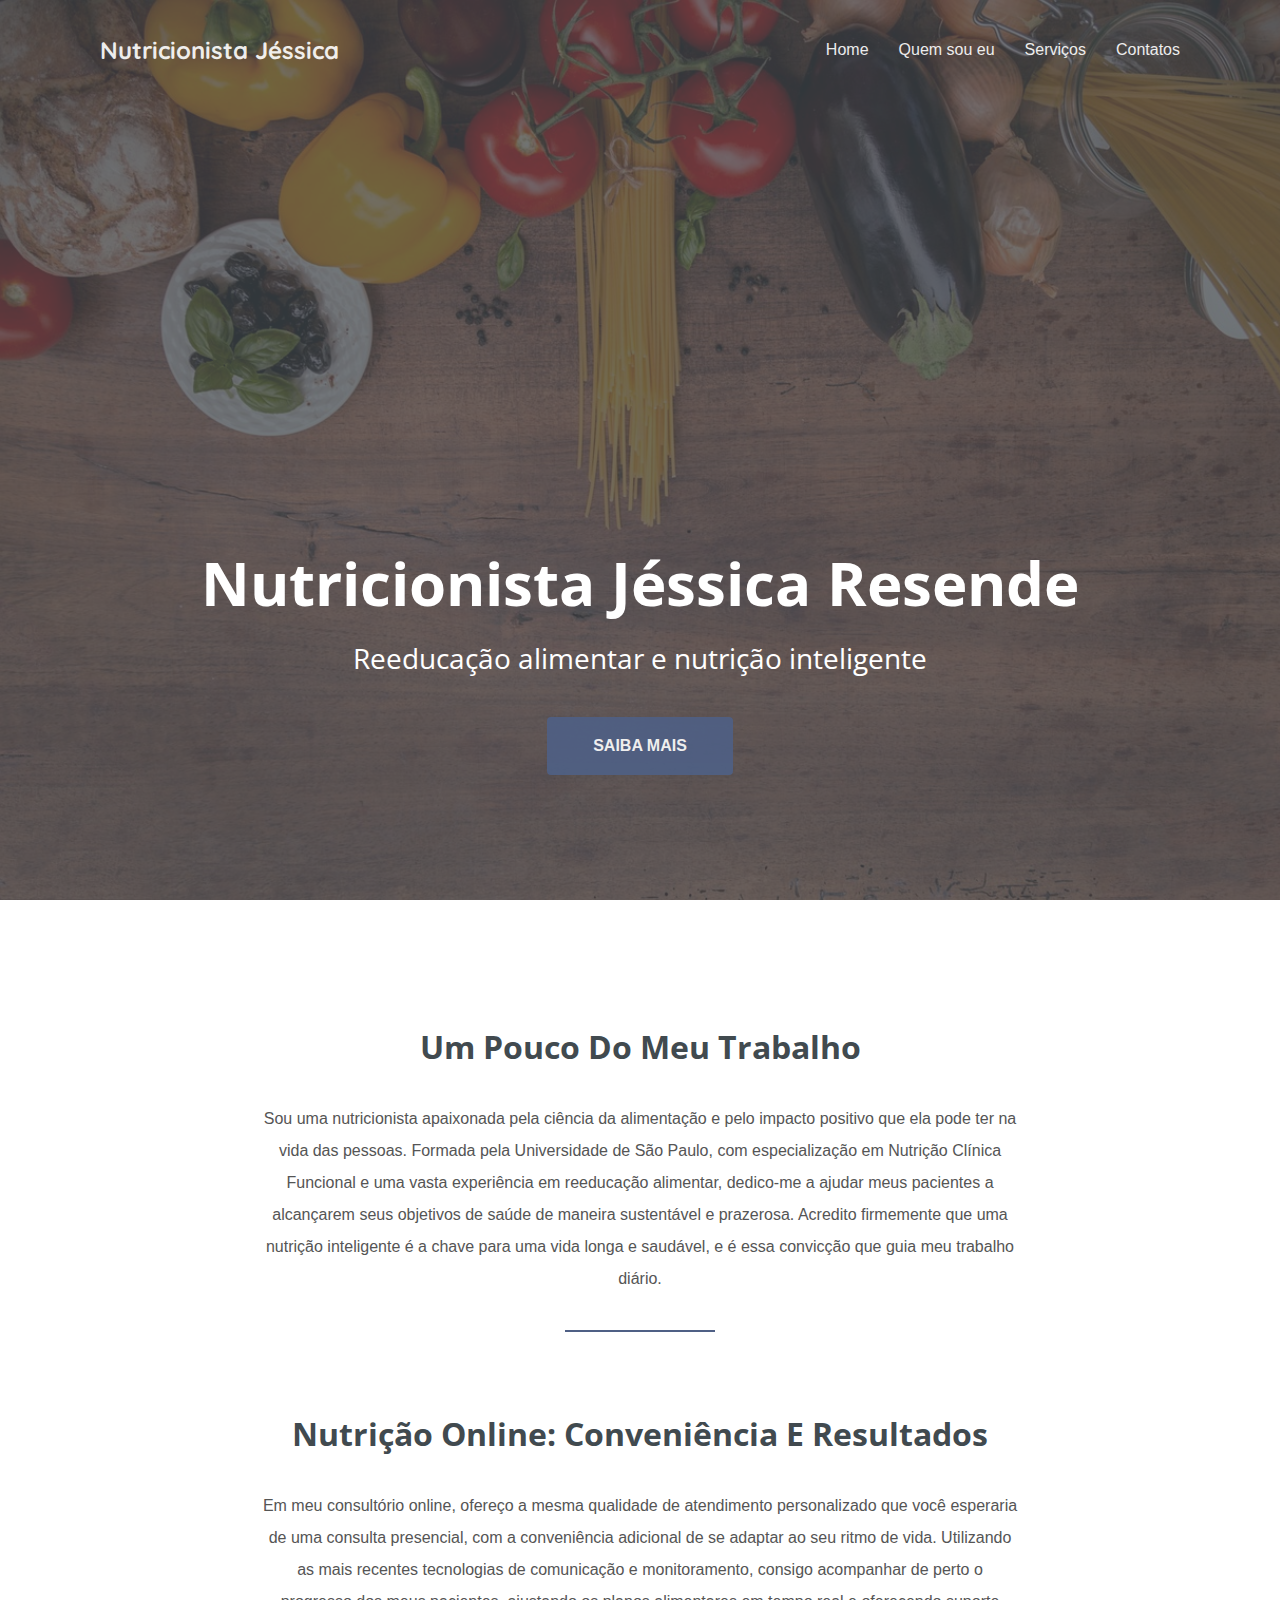
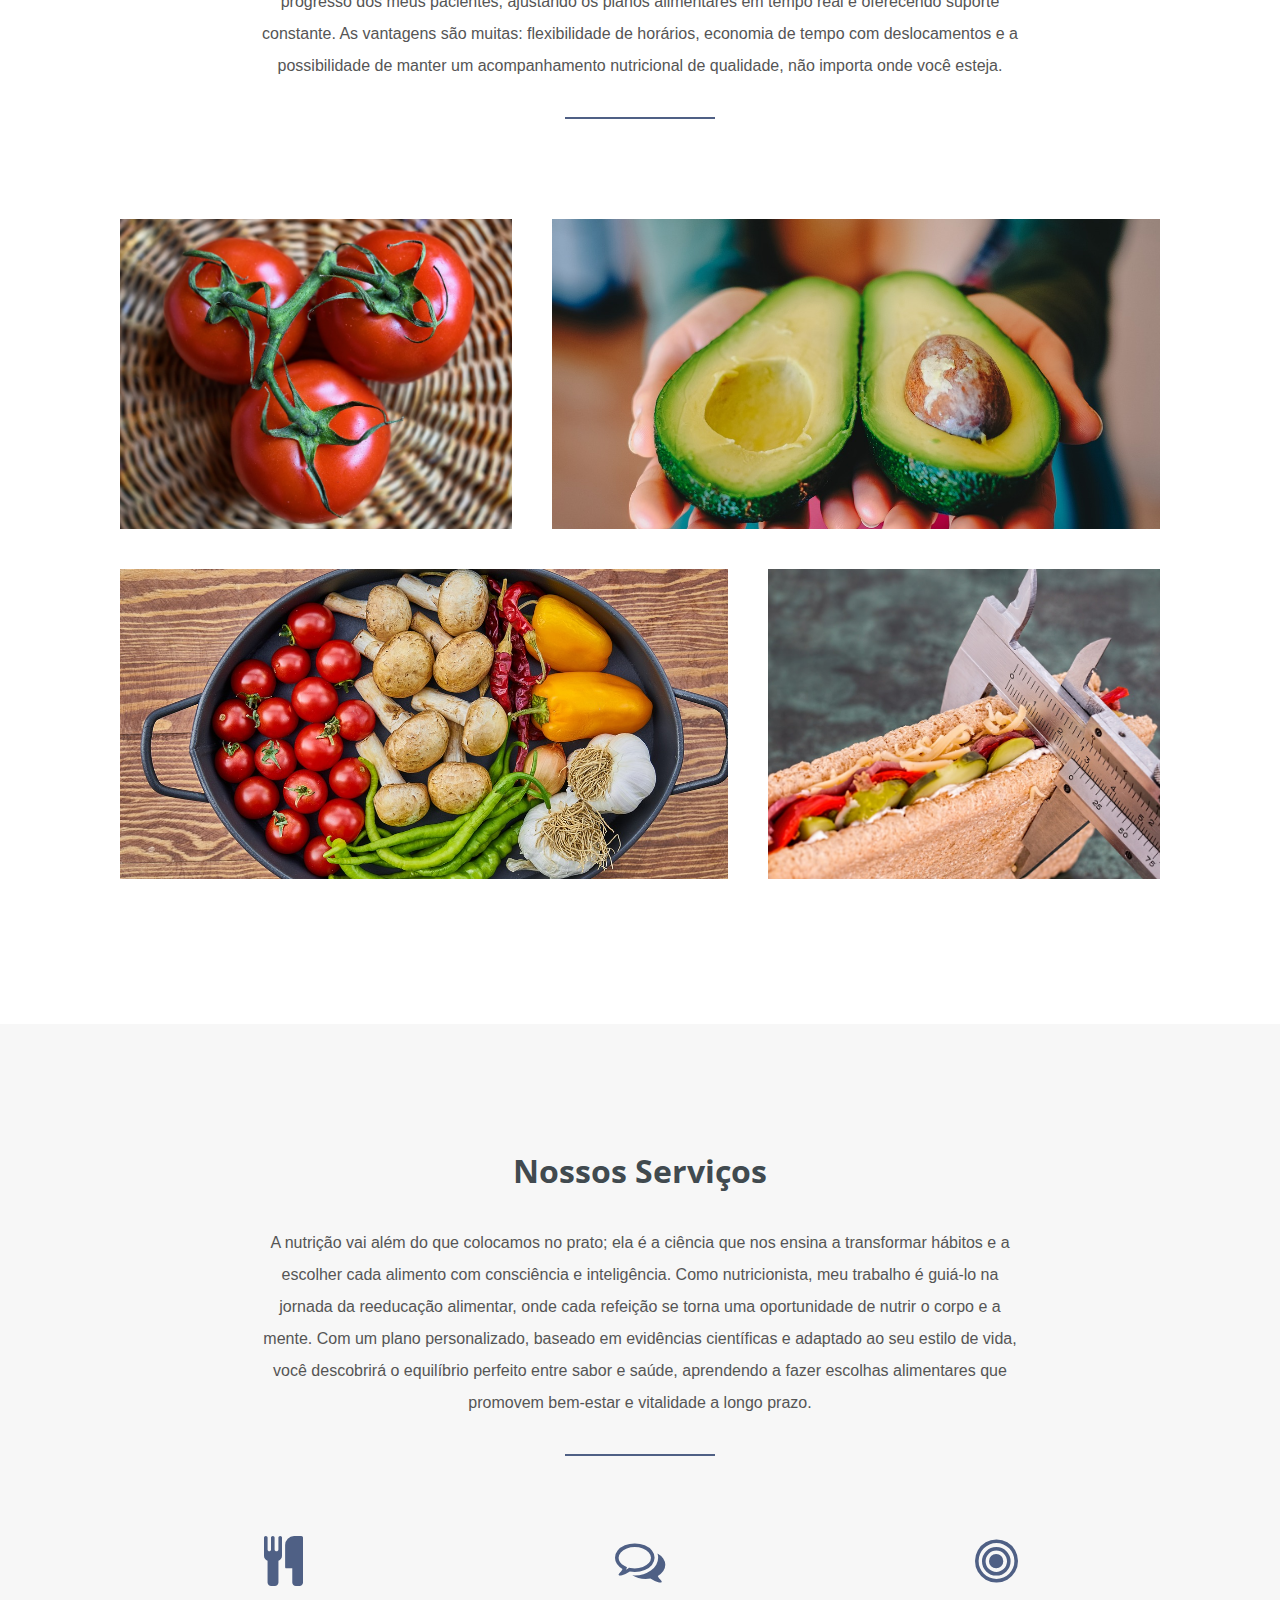
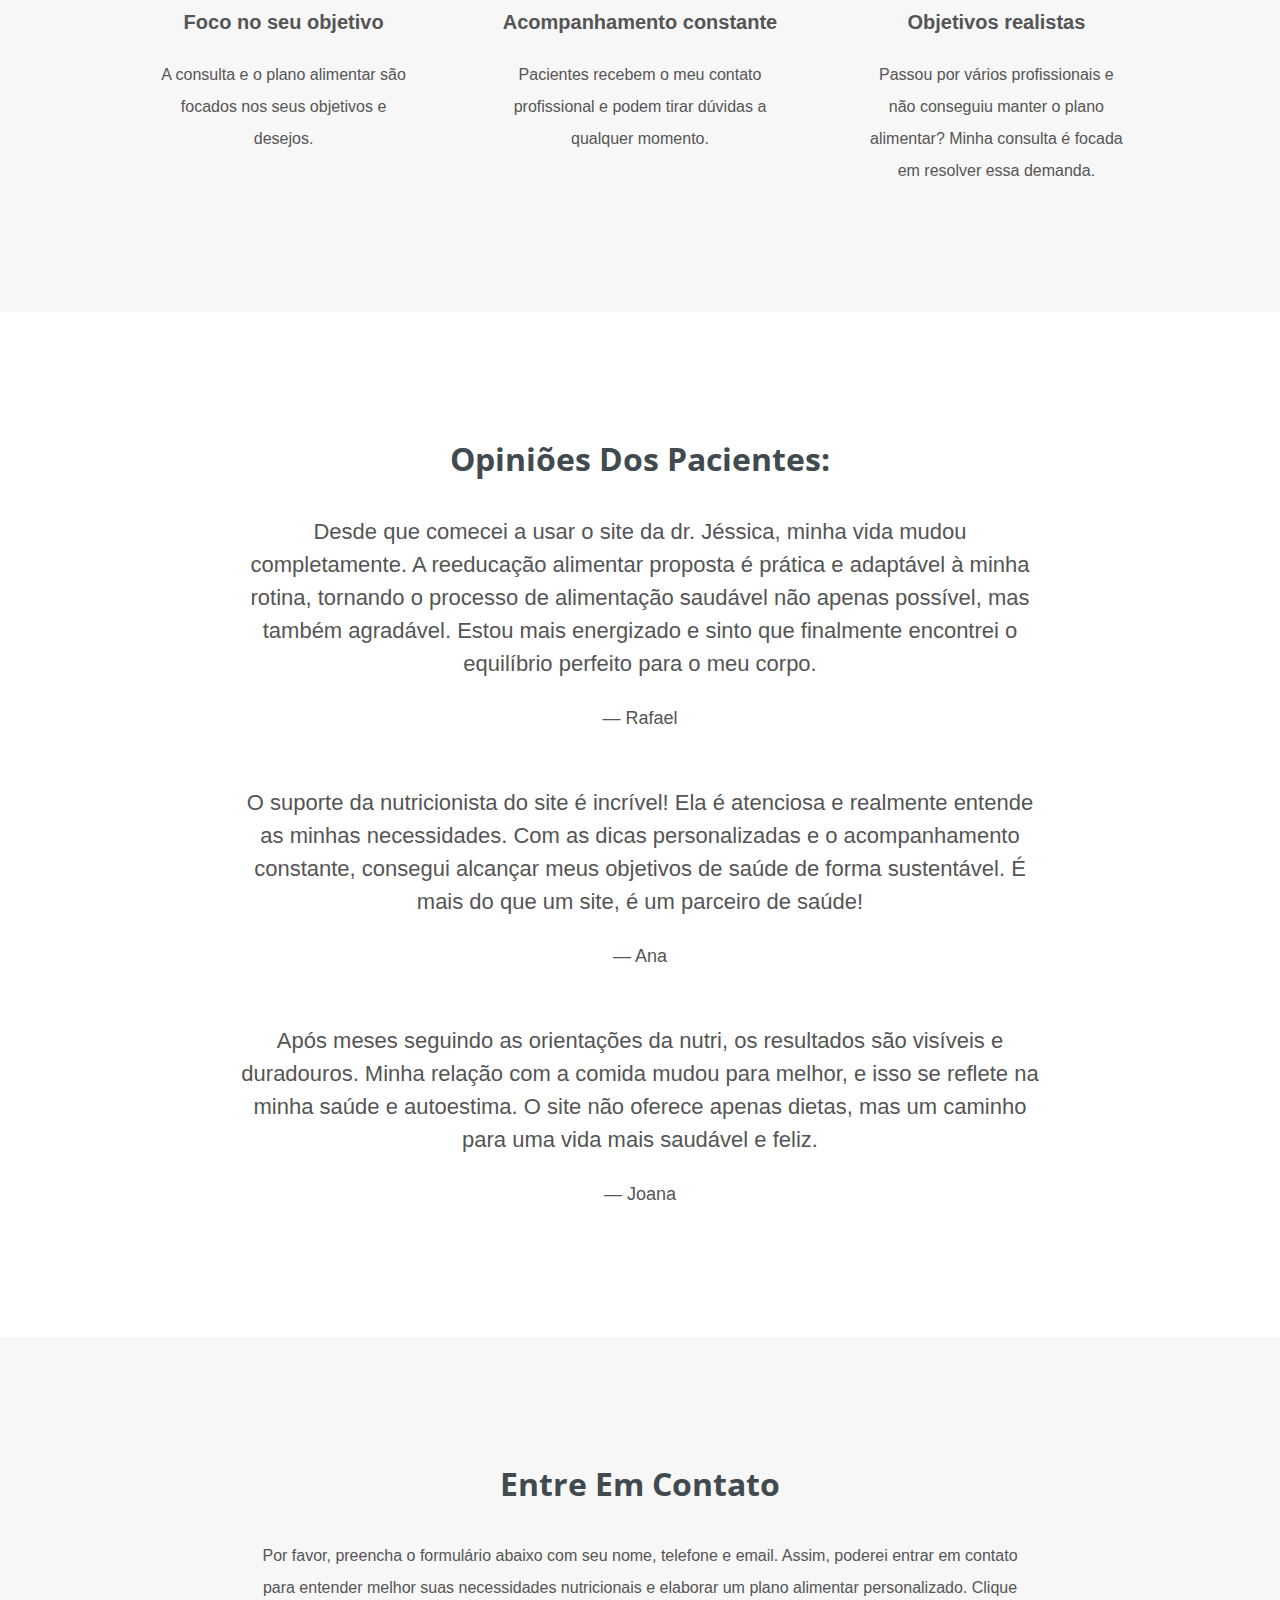
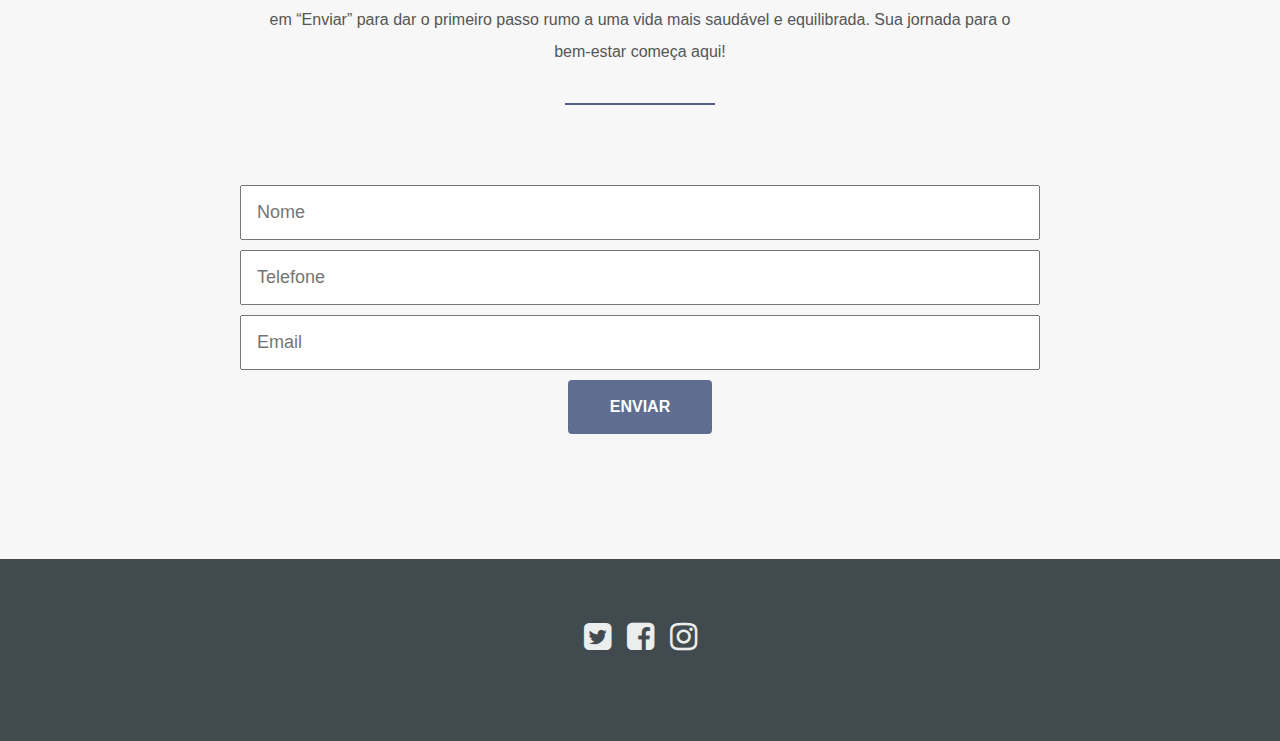
<file: index.html>
<!DOCTYPE html>
<html>
<head>
    <meta charset="utf-8">
    <meta http-equiv="X-UA-Compatible" content="IE=edge">
    <meta name="viewport" content="width=device-width, initial-scale=1">
    <title>Nutricionista </title>

	<link href="https://fonts.googleapis.com/css?family=Open+Sans" rel="stylesheet">
	<link href="https://fonts.googleapis.com/css?family=Quicksand" rel="stylesheet">
    <link rel="stylesheet" href="https://maxcdn.bootstrapcdn.com/font-awesome/4.6.0/css/font-awesome.min.css">
    <link rel="stylesheet" href="styles.css">

</head>

<body>

	<header>
		<h2><a href="#">Nutricionista Jéssica</a></h2>
		<nav>
			<li><a href="#home">Home</a></li>
			<li><a href="#sobre">Quem sou eu</a></li>
			<li><a href="#servicos">Serviços</a></li>
			<li><a href="#contato">Contatos</a></li>
		</nav>
	</header>


	<section id="home" class="hero">
		<div class="background-image" style="background-image: url(img/hero.jpg);"></div>
		<h1>Nutricionista Jéssica Resende</h1>
		<h3>Reeducação alimentar e nutrição inteligente</h3>
		<a href="#sobre" class="btn">Saiba mais</a>
	</section>


	<section id="sobre" class="quem-sou">
		<h3 class="title">Um pouco do meu trabalho</h3>
		<p>Sou uma nutricionista apaixonada pela ciência da alimentação e pelo impacto positivo que ela pode ter na vida das pessoas. Formada pela Universidade de São Paulo, com especialização em Nutrição Clínica Funcional e uma vasta experiência em reeducação alimentar, dedico-me a ajudar meus pacientes a alcançarem seus objetivos de saúde de maneira sustentável e prazerosa. Acredito firmemente que uma nutrição inteligente é a chave para uma vida longa e saudável, e é essa convicção que guia meu trabalho diário.</p>
		<hr>
		<h3 class="title"> Nutrição Online: Conveniência e Resultados</h3>
		<p> Em meu consultório online, ofereço a mesma qualidade de atendimento personalizado que você esperaria de uma consulta presencial, com a conveniência adicional de se adaptar ao seu ritmo de vida. Utilizando as mais recentes tecnologias de comunicação e monitoramento, consigo acompanhar de perto o progresso dos meus pacientes, ajustando os planos alimentares em tempo real e oferecendo suporte constante. As vantagens são muitas: flexibilidade de horários, economia de tempo com deslocamentos e a possibilidade de manter um acompanhamento nutricional de qualidade, não importa onde você esteja.</p>
		<hr>
		<ul class="grid">
			<li class="small" style="background-image: url(img/tomates.jpg);"></li>
			<li class="large" style="background-image: url(img/abacate.jpg);"></li>
			<li class="large" style="background-image: url(img/cassarola.jpg);"></li>
			<li class="small" style="background-image: url(img/medida.jpg);"></li>
		</ul>
	</section>
	

	<section id="servicos" class="servicos">
		<h3 class="title">Nossos serviços</h3>
		<p>A nutrição vai além do que colocamos no prato; ela é a ciência que nos ensina a transformar hábitos e a escolher cada alimento com consciência e inteligência. Como nutricionista, meu trabalho é guiá-lo na jornada da reeducação alimentar, onde cada refeição se torna uma oportunidade de nutrir o corpo e a mente. Com um plano personalizado, baseado em evidências científicas e adaptado ao seu estilo de vida, você descobrirá o equilíbrio perfeito entre sabor e saúde, aprendendo a fazer escolhas alimentares que promovem bem-estar e vitalidade a longo prazo.</p>
		<hr>

		<ul class="grid">
			<li>
				<i class="fa fa-cutlery"></i>
				<h4>Foco no seu objetivo</h4>
				<p>A consulta e o plano alimentar são focados nos seus objetivos e desejos.</p>
			</li>
			<li>
				<i class="fa fa-comments-o"></i>
				<h4>Acompanhamento constante</h4>
				<p>Pacientes recebem o meu contato profissional e podem tirar dúvidas a qualquer momento.</p>
			</li>
			<li>
				<i class="fa fa-bullseye"></i>
				<h4>Objetivos realistas</h4>
				<p>Passou por vários profissionais e não conseguiu manter o plano alimentar? Minha consulta é focada em resolver essa demanda.</p>
			</li>
		</div>
	</section>


	<section id="reviews" class="reviews">
		<h3 class="title">Opiniões dos pacientes:</h3>

		<p class="quote">Desde que comecei a usar o site da dr. Jéssica, minha vida mudou completamente. A reeducação alimentar proposta é prática e adaptável à minha rotina, tornando o processo de alimentação saudável não apenas possível, mas também agradável. Estou mais energizado e sinto que finalmente encontrei o equilíbrio perfeito para o meu corpo.</p>
		<p class="author">— Rafael</p>

		<p class="quote">O suporte da nutricionista do site é incrível! Ela é atenciosa e realmente entende as minhas necessidades. Com as dicas personalizadas e o acompanhamento constante, consegui alcançar meus objetivos de saúde de forma sustentável. É mais do que um site, é um parceiro de saúde!</p>
		<p class="author">— Ana</p>

		<p class="quote">Após meses seguindo as orientações da nutri, os resultados são visíveis e duradouros. Minha relação com a comida mudou para melhor, e isso se reflete na minha saúde e autoestima. O site não oferece apenas dietas, mas um caminho para uma vida mais saudável e feliz.</p>
		<p class="author">— Joana</p>

		
	</section>


	<section id="contato" class="contact">
		<h3 class="title">Entre em contato</h3>	
		<p>Por favor, preencha o formulário abaixo com seu nome, telefone e email. Assim, poderei entrar em contato para entender melhor suas necessidades nutricionais e elaborar um plano alimentar personalizado. Clique em “Enviar” para dar o primeiro passo rumo a uma vida mais saudável e equilibrada. Sua jornada para o bem-estar começa aqui!</p>
		<hr>

		
		<form class="form-container">
			<input type="text" class="input-full" placeholder="Nome" required>
			<input type="tel" class="input-full" placeholder="Telefone" required>
			<input type="email" class="input-full" placeholder="Email" required>
			<a href="#" class="btn">Enviar</a>
		</form>
		
		
		
	</section>

	<footer>
		<ul>
			<li><a href="#"><i class="fa fa-twitter-square"></i></a></li>
			<li><a href="#"><i class="fa fa-facebook-square"></i></a></li>
			<li><a href="#"><i class="fa fa-instagram"></i></a></li>
		</ul>
	</footer>

</body>

</html>
</file>
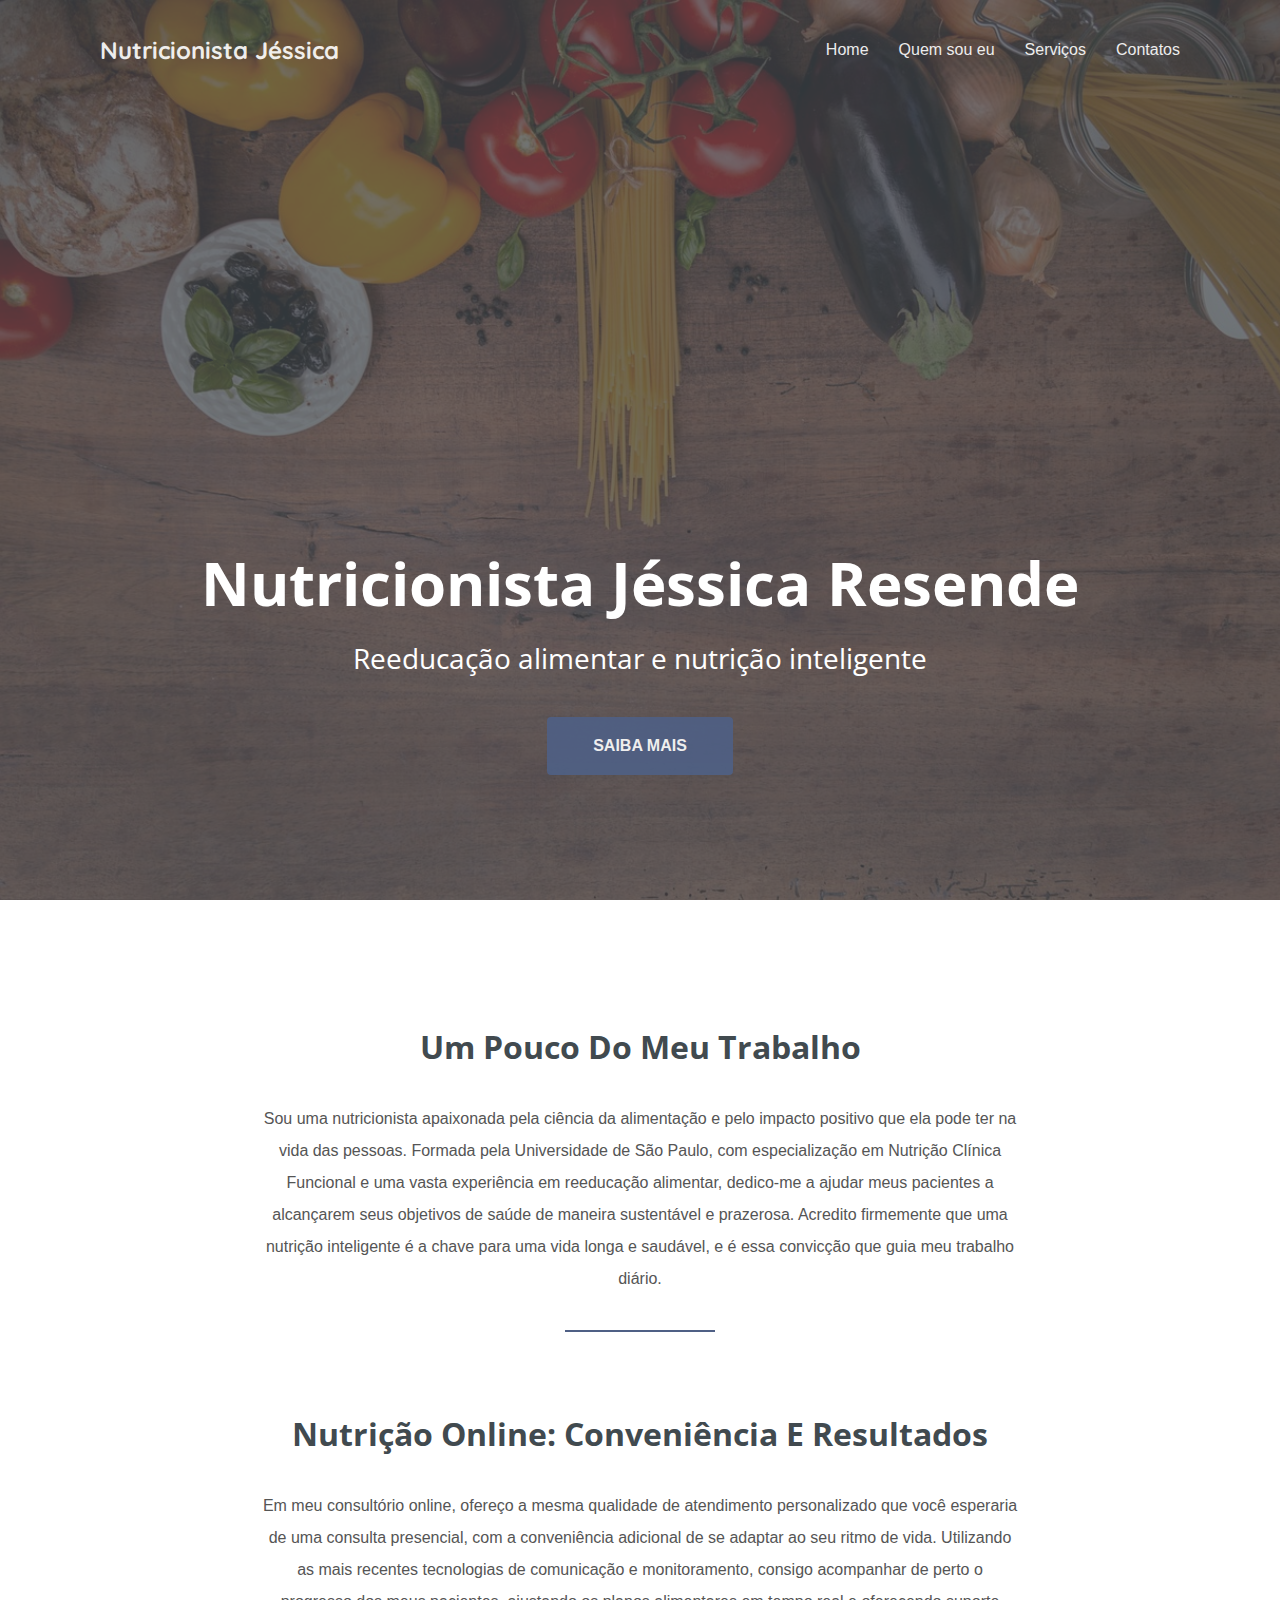
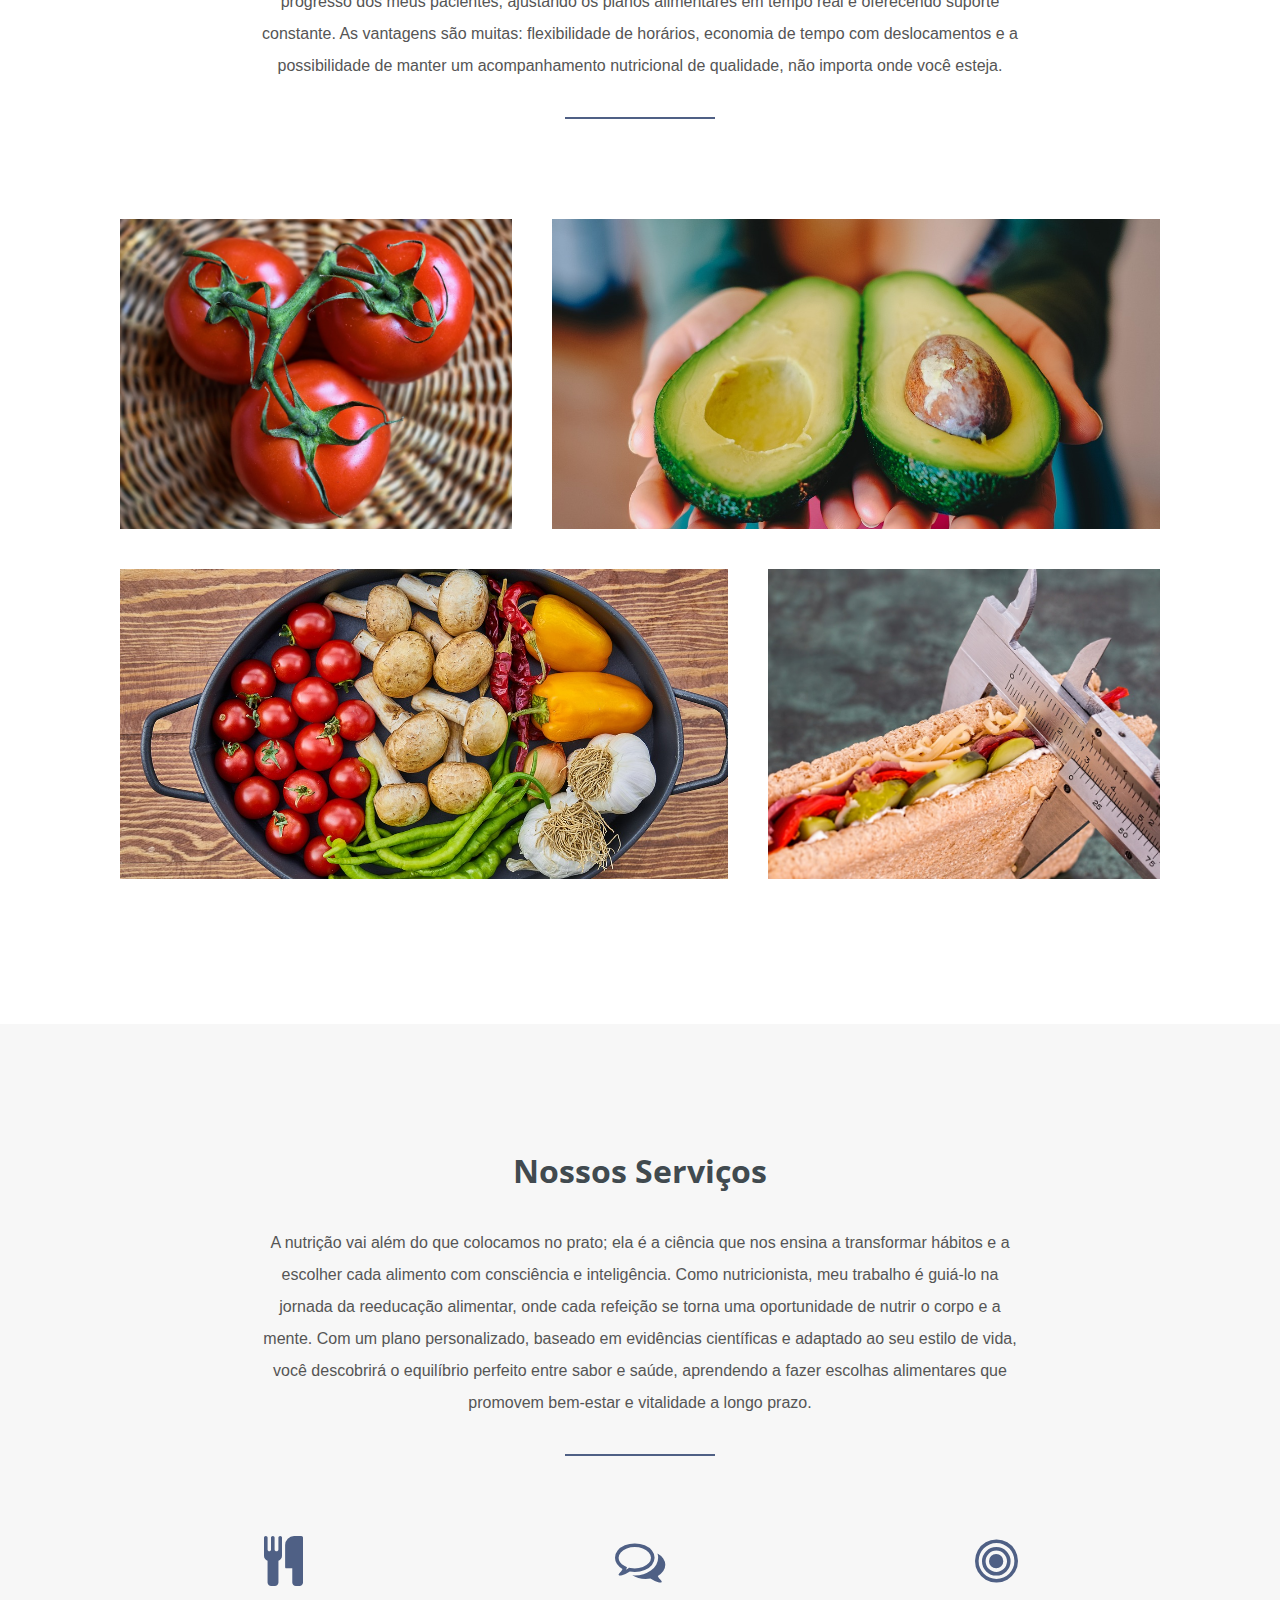
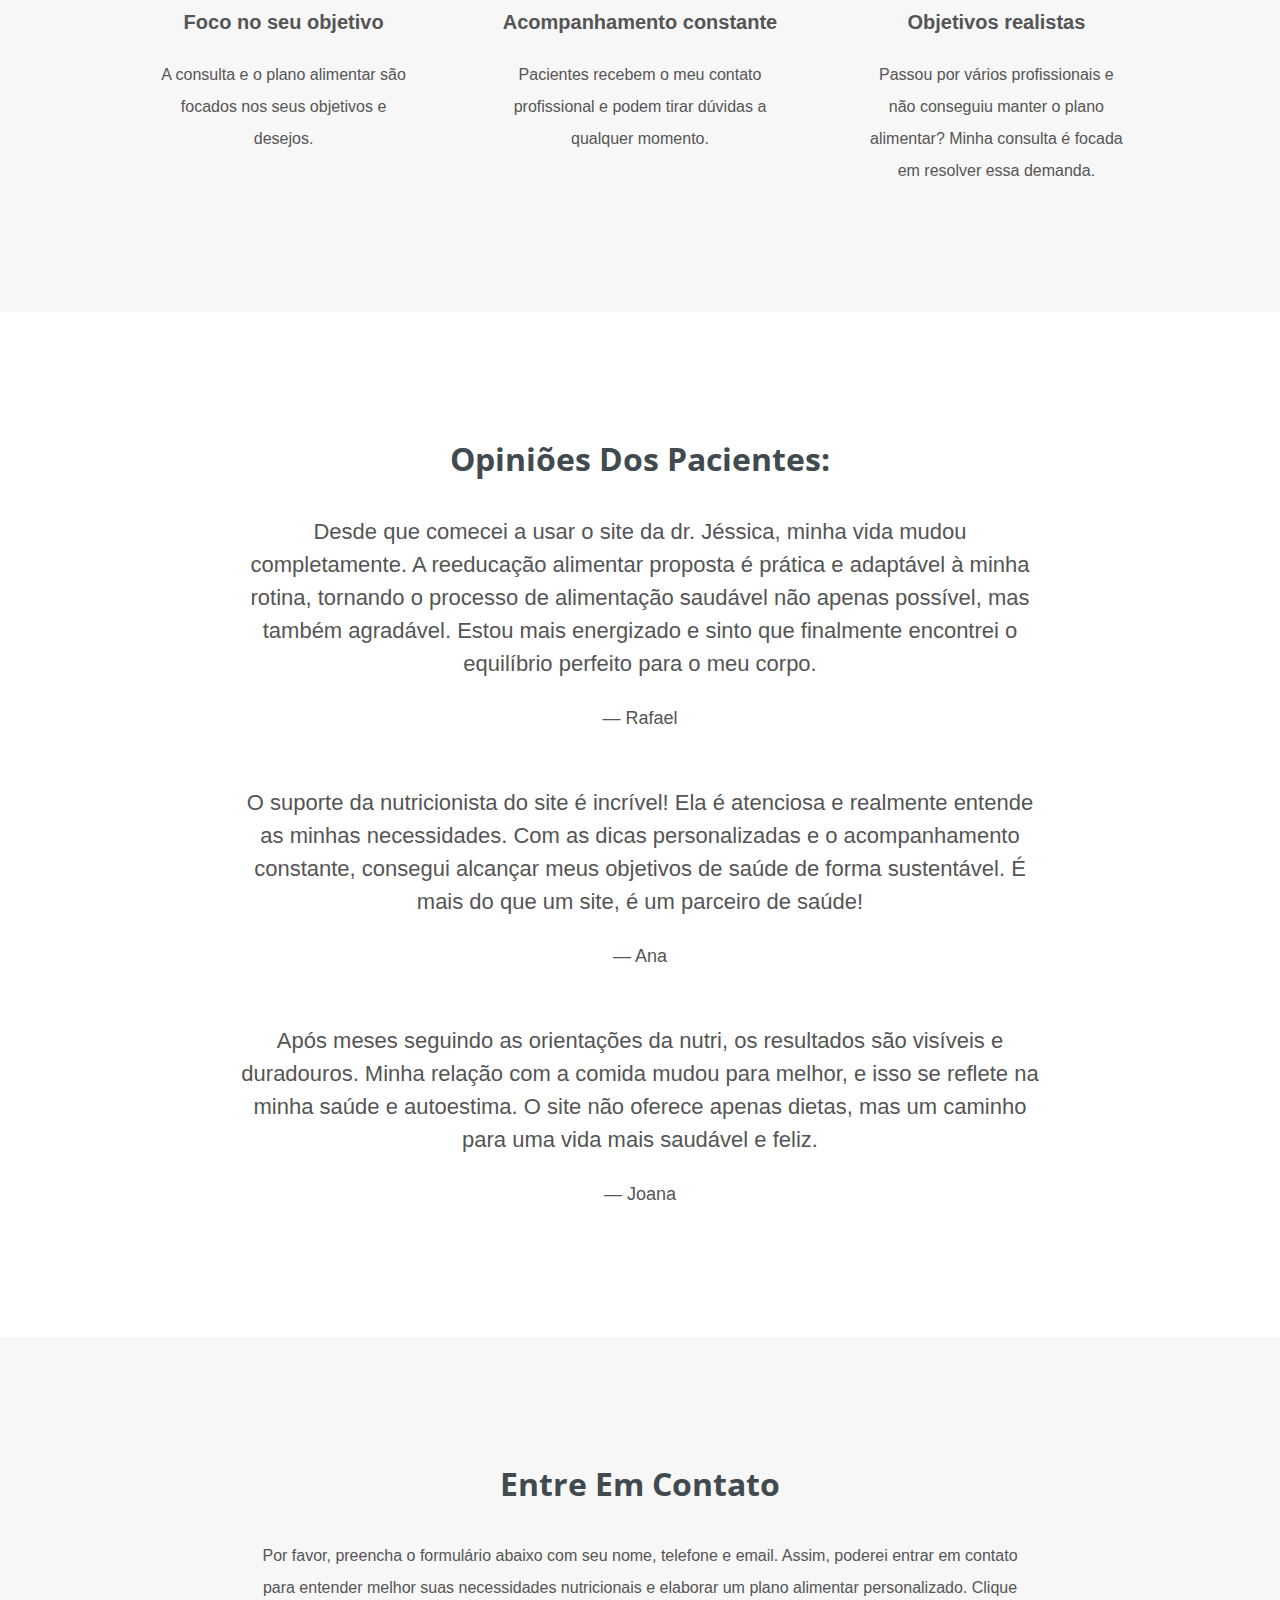
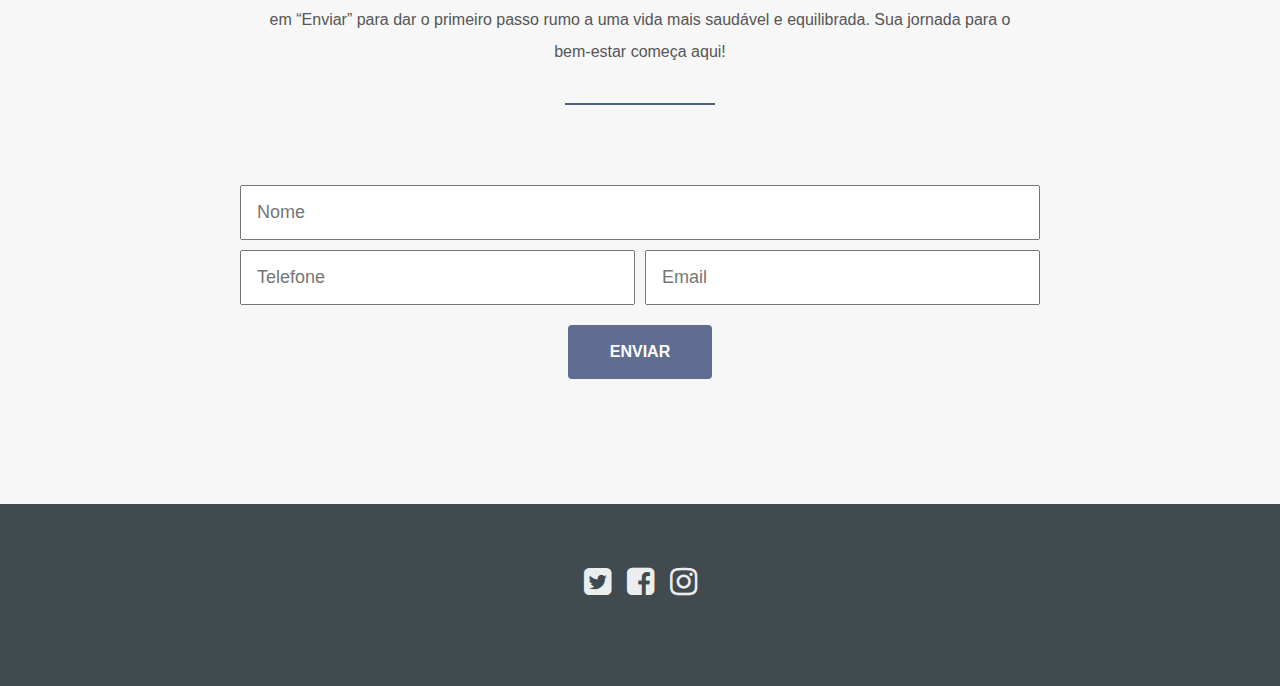
<file: main.html>
<!DOCTYPE html>
<html>
<head>
    <meta charset="utf-8">
    <meta http-equiv="X-UA-Compatible" content="IE=edge">
    <meta name="viewport" content="width=device-width, initial-scale=1">
    <title>Nutricionista </title>

	<link href="https://fonts.googleapis.com/css?family=Open+Sans" rel="stylesheet">
	<link href="https://fonts.googleapis.com/css?family=Quicksand" rel="stylesheet">
    <link rel="stylesheet" href="https://maxcdn.bootstrapcdn.com/font-awesome/4.6.0/css/font-awesome.min.css">
    <link rel="stylesheet" href="styles.css">

</head>

<body>

	<header>
		<h2><a href="#">Nutricionista Jéssica</a></h2>
		<nav>
			<li><a href="#home">Home</a></li>
			<li><a href="#sobre">Quem sou eu</a></li>
			<li><a href="#servicos">Serviços</a></li>
			<li><a href="#contato">Contatos</a></li>
		</nav>
	</header>


	<section id="home" class="hero">
		<div class="background-image" style="background-image: url(img/hero.jpg);"></div>
		<h1>Nutricionista Jéssica Resende</h1>
		<h3>Reeducação alimentar e nutrição inteligente</h3>
		<a href="#sobre" class="btn">Saiba mais</a>
	</section>


	<section id="sobre" class="quem-sou">
		<h3 class="title">Um pouco do meu trabalho</h3>
		<p>Sou uma nutricionista apaixonada pela ciência da alimentação e pelo impacto positivo que ela pode ter na vida das pessoas. Formada pela Universidade de São Paulo, com especialização em Nutrição Clínica Funcional e uma vasta experiência em reeducação alimentar, dedico-me a ajudar meus pacientes a alcançarem seus objetivos de saúde de maneira sustentável e prazerosa. Acredito firmemente que uma nutrição inteligente é a chave para uma vida longa e saudável, e é essa convicção que guia meu trabalho diário.</p>
		<hr>
		<h3 class="title"> Nutrição Online: Conveniência e Resultados</h3>
		<p> Em meu consultório online, ofereço a mesma qualidade de atendimento personalizado que você esperaria de uma consulta presencial, com a conveniência adicional de se adaptar ao seu ritmo de vida. Utilizando as mais recentes tecnologias de comunicação e monitoramento, consigo acompanhar de perto o progresso dos meus pacientes, ajustando os planos alimentares em tempo real e oferecendo suporte constante. As vantagens são muitas: flexibilidade de horários, economia de tempo com deslocamentos e a possibilidade de manter um acompanhamento nutricional de qualidade, não importa onde você esteja.</p>
		<hr>
		<ul class="grid">
			<li class="small" style="background-image: url(img/tomates.jpg);"></li>
			<li class="large" style="background-image: url(img/abacate.jpg);"></li>
			<li class="large" style="background-image: url(img/cassarola.jpg);"></li>
			<li class="small" style="background-image: url(img/medida.jpg);"></li>
		</ul>
	</section>
	

	<section id="servicos" class="servicos">
		<h3 class="title">Nossos serviços</h3>
		<p>A nutrição vai além do que colocamos no prato; ela é a ciência que nos ensina a transformar hábitos e a escolher cada alimento com consciência e inteligência. Como nutricionista, meu trabalho é guiá-lo na jornada da reeducação alimentar, onde cada refeição se torna uma oportunidade de nutrir o corpo e a mente. Com um plano personalizado, baseado em evidências científicas e adaptado ao seu estilo de vida, você descobrirá o equilíbrio perfeito entre sabor e saúde, aprendendo a fazer escolhas alimentares que promovem bem-estar e vitalidade a longo prazo.</p>
		<hr>

		<ul class="grid">
			<li>
				<i class="fa fa-cutlery"></i>
				<h4>Foco no seu objetivo</h4>
				<p>A consulta e o plano alimentar são focados nos seus objetivos e desejos.</p>
			</li>
			<li>
				<i class="fa fa-comments-o"></i>
				<h4>Acompanhamento constante</h4>
				<p>Pacientes recebem o meu contato profissional e podem tirar dúvidas a qualquer momento.</p>
			</li>
			<li>
				<i class="fa fa-bullseye"></i>
				<h4>Objetivos realistas</h4>
				<p>Passou por vários profissionais e não conseguiu manter o plano alimentar? Minha consulta é focada em resolver essa demanda.</p>
			</li>
		</div>
	</section>


	<section id="reviews" class="reviews">
		<h3 class="title">Opiniões dos pacientes:</h3>

		<p class="quote">Desde que comecei a usar o site da dr. Jéssica, minha vida mudou completamente. A reeducação alimentar proposta é prática e adaptável à minha rotina, tornando o processo de alimentação saudável não apenas possível, mas também agradável. Estou mais energizado e sinto que finalmente encontrei o equilíbrio perfeito para o meu corpo.</p>
		<p class="author">— Rafael</p>

		<p class="quote">O suporte da nutricionista do site é incrível! Ela é atenciosa e realmente entende as minhas necessidades. Com as dicas personalizadas e o acompanhamento constante, consegui alcançar meus objetivos de saúde de forma sustentável. É mais do que um site, é um parceiro de saúde!</p>
		<p class="author">— Ana</p>

		<p class="quote">Após meses seguindo as orientações da nutri, os resultados são visíveis e duradouros. Minha relação com a comida mudou para melhor, e isso se reflete na minha saúde e autoestima. O site não oferece apenas dietas, mas um caminho para uma vida mais saudável e feliz.</p>
		<p class="author">— Joana</p>

		
	</section>


	<section class="contact">
		<h3 class="title">Entre em contato</h3>	
		<p>Por favor, preencha o formulário abaixo com seu nome, telefone e email. Assim, poderei entrar em contato para entender melhor suas necessidades nutricionais e elaborar um plano alimentar personalizado. Clique em “Enviar” para dar o primeiro passo rumo a uma vida mais saudável e equilibrada. Sua jornada para o bem-estar começa aqui!</p>
		<hr>

		
		<form class="form-container">
			<input type="text" class="input-full" placeholder="Nome" required>
			<div class="input-group">
			  <input type="tel" placeholder="Telefone" required>
			  <input type="email" placeholder="Email" required>
			</div>
			<a href="#" class="btn">Enviar</a>
		</form>
		
		
		
	</section>

	<footer>
		<ul>
			<li><a href="#"><i class="fa fa-twitter-square"></i></a></li>
			<li><a href="#"><i class="fa fa-facebook-square"></i></a></li>
			<li><a href="#"><i class="fa fa-instagram"></i></a></li>
		</ul>
	</footer>

</body>

</html>
</file>
<file: styles.css>
/*-------------
 	Geral
-------------*/

*{
	margin: 0;
	padding: 0;
	box-sizing: border-box;
}

html{
	font: normal 16px sans-serif;
	color: #555;
}

ul, nav{
	list-style: none;
}

a{
	text-decoration: none;
	color: inherit;
	cursor: pointer;

	opacity: 0.9;
}

a:hover{
	opacity: 1;
}

a.btn{
	color: #fff;
	border-radius: 4px;
	text-transform: uppercase;
	background-color: #4f6085;
	font-weight: 800;
	text-align: center;
}

hr{
	width: 150px;
	height: 2px;
	background-color: #4f6085;
	border: 0;
	margin-bottom: 80px;
}

section{
	display: flex;
	flex-direction: column;
	align-items: center;

	padding: 125px 100px;
}

@media (max-width: 1000px){

	section{
		padding: 100px 50px;
	}

}

@media (max-width: 600px){

	section{
		padding: 80px 30px;
	}

}

section h3.title{
	color: #414a4f;
	text-transform: capitalize; 
	font: bold 32px 'Open Sans', sans-serif;
	margin-bottom: 35px;
	text-align: center;
}

section p{
	max-width: 800px;
	text-align: center;
	margin-bottom: 35px;
	padding: 0 20px;
	line-height: 2;
}

ul.grid{
	width: 100%;
	display: flex;
	flex-wrap: wrap;
	justify-content: center;
}


/*-------------
 	Header
-------------*/

header{
	position: absolute;
	top: 0;
	left: 0;
	z-index: 10;
	width: 100%;
	display: flex;
	justify-content: space-between;
	align-items: center;
	color: #fff;
	padding: 35px 100px 0;
}

header h2{
	font-family: 'Quicksand', sans-serif;
}

header nav{
	display: flex;
}

header nav li{
	margin: 0 15px;
}

header nav li:first-child{
	margin-left: 0;	
}

header nav li:last-child{
	margin-right: 0;	
}



@media (max-width: 1000px){
	header{
		padding: 20px 50px;
	}
}


@media (max-width: 700px){
	header{
		flex-direction: column;		
	}

	header h2{
		margin-bottom: 15px;
	}
}



/*----------------
 	Header
----------------*/

.hero{
	position: relative;
	justify-content: end;
	min-height: 100vh;
	color: #fff;
	text-align: center;
}

.hero .background-image{
	position: absolute;
	top: 0;
	left: 0;
	width: 100%;
	height: 100%;
	background-size: cover;
	background-color: #2196F3;
	z-index: -1;
}

.hero .background-image:after{
	content: '';
	position: absolute;
	top: 0;
	left: 0;
	width: 100%;
	height: 100%;
	background-color: #414a4f;
	opacity: 0.75;
}

.hero h1{
	font: bold 60px 'Open Sans', sans-serif;
	margin-bottom: 15px;
}

.hero h3{
	font: normal 28px 'Open Sans', sans-serif;
	margin-bottom: 40px;
}

.hero a.btn{
	padding: 20px 46px;
}

@media (max-width: 800px){

	.hero{
		min-height: 600px;
	}

	.hero h1{
		font-size: 48px;
	}

	.hero h3{
		font-size: 24px;
	}

	.hero a.btn{
		padding: 15px 40px;
	}

}



/*--------------------
 	Quem sou eu
---------------------*/

.quem-sou{
	background-color: #fff;
}

.quem-sou .grid li{
	padding: 20px;
	height: 350px;
	border-radius: 3px;

	background-clip: content-box;
	background-size: cover;
	background-position: center;
	background-color: #333;
}

.quem-sou .grid li.small{
	flex-basis: 40%;
}

.quem-sou .grid li.large{
	flex-basis: 60%;
}


@media (max-width: 1000px){

	.quem-sou .grid li.small,
	.quem-sou .grid li.large{
		flex-basis: 100%;
	}

}



/*----------------------
 	Serviços
----------------------*/

.servicos{
	background-color: #f7f7f7;
}

.servicos .grid li{
	padding: 0 30px;
	flex-basis: 33%;
	text-align: center;
}

.servicos .grid li i{
    font-size: 50px;
    color: #4f6085;
    margin-bottom: 25px;
}

.servicos .grid li h4{
	color: #555;
    font-size: 20px;
    margin-bottom: 25px;
}

.servicos .grid li p{
    margin: 0;
}

@media (max-width: 1000px){

	.servicos .grid li{
		flex-basis: 70%;
		margin-bottom: 65px;
	}

	.servicos .grid li:last-child{
		margin-bottom: 0;
	}

}


@media (max-width: 600px){

	.servicos .grid li{
		flex-basis: 100%;
	}

}



/*--------------------
 	Opiniões
--------------------*/

.reviews{
	background-color: #fff;
}

.reviews .quote{
	text-align: center;
	width: 80%;
    font-size: 22px;
    font-weight: 300;
    line-height: 1.5;
    margin-bottom: 20px;
    padding: 0;
}

.reviews .author{
    font-size: 18px;
    margin-bottom: 50px;
}

.reviews .author:last-child{
    margin-bottom: 0;
}

@media (max-width: 1000px){

	.reviews .quote{
		font-size: 20px;
	}

	.reviews .author{
	    font-size: 16px;
	}

}



/*---------------------
 	Contato
---------------------*/

.contact{
	background-color: #f7f7f7;
}

.contact form{
	display: flex;
    flex-direction: column;
    margin: auto;
	max-width: 800px;
	width: 80%;
}

.contact form input{
	padding: 15px;
	flex: 1;
	font-size: 18px;
	color: #555;
	margin-bottom: 10px;
}

.contact .input-group {
    display: flex;
    flex-direction: row;
    justify-content: space-between;
    margin-bottom: 10px;
}

.contact .input-group > input {
    flex: 1;
    margin-right: 10px;
  }
  
.contact .input-group > input:last-child {
    margin-right: 0;
  }

.contact form .btn{
	padding: 18px 42px;
	max-width: 200px;
	margin: auto;
}


@media (max-width: 800px){

	.contact form input{
		flex-basis: 100%;
		margin: 0 0 20px 0;
	}

}




/*-------------
 	Footer
-------------*/

footer{
	display: flex;
	flex-direction: column;
	align-items: center;
	text-align: center;
	color: #fff;
	background-color: #414a4f;
	padding: 60px 0;
}

footer ul{
	display: flex;
	margin-bottom: 25px;
	font-size: 32px;
}

footer ul li{
	margin: 0 8px;	
}

footer ul li:first-child{
	margin-left: 0;	
}

footer ul li:last-child{
	margin-right: 0;	
}

footer p{
	text-transform: uppercase;
	font-size: 14px;
	color: rgba(255,255,255,0.6);
	margin-bottom: 10px;
}

footer p a{
	color: #fff;
}

@media (max-width: 700px){

	footer{
		padding: 80px 15px;
	}

}
</file>
